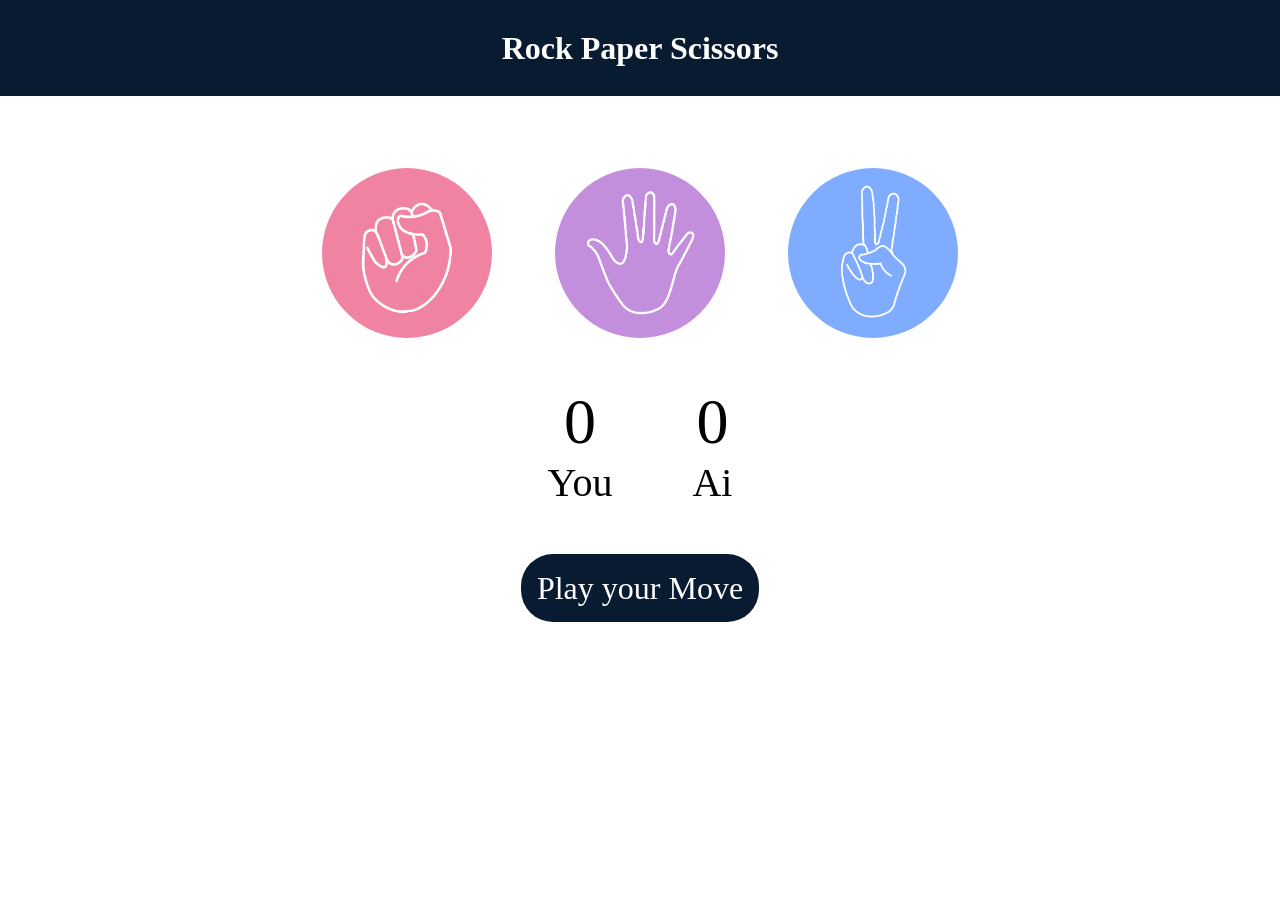
<file: index.html>
<!DOCTYPE html>
<html lang="en">
<head>
    <meta charset="UTF-8">
    <meta name="viewport" content="width=device-width, initial-scale=1.0">
    <title>Rock Paper Scissors Game</title>
    <link rel="stylesheet" href="styles.css">

</head>
<body>
    <h1>Rock Paper Scissors</h1>
    <div class="choices">
        <div class="choice" id="rock">
            <img src="rock.png">
        </div>
        <div class="choice" id="paper">
            <img src="paper.png">
        </div>
        <div class="choice" id="scissors">
            <img src="scissors.png">
        </div>
    </div>

    <div class="score-board">
        <div class="score">
            <p id="user-score">0</p>
            <p>You</p>
        </div>
        <div class="score">
            <p id="ai-score">0</p>
            <p>Ai</p>
        </div>
    </div>

    <div class="msg-container">
        <p id="msg">Play your Move</p>
    </div>

    <script src="./script.js"></script>
</body>
</html>
</file>
<file: styles.css>
*{
    margin: 0;
    padding: 0;
    text-align: center;
}

h1{
    background-color: #081b31;
    color: #fff;
    height: 6rem;
    line-height: 6rem;
}

.choice{
    height: 185px;
    width: 185px;
    border-radius: 50%;
    display: flex;
    justify-content: center;
    align-items: center;
}

.choice:hover{
    cursor: pointer;
    background-color: #081b31;
}

img{
    height: 170px;
    width: 170px;
    object-fit: cover;
    border-radius: 50%;
}

.choices{
    display: flex;
    justify-content: center;
    align-items: center;
    gap: 3rem;
    margin-top: 4rem;
}

.score-board{
    display: flex;
    justify-content: center;
    align-items: center;
    font-size: 2.5rem;
    margin-top: 2.5rem;
    gap: 5rem;
}

#user-score, #ai-score{
    font-size: 4rem;
}

.msg-container{
    margin-top: 4rem;
}

#msg{
    background-color: #081b31;
    color: #fff;
    font-size: 2rem;
    display: inline;
    padding: 1rem;
    border-radius: 2rem;
}
</file>
